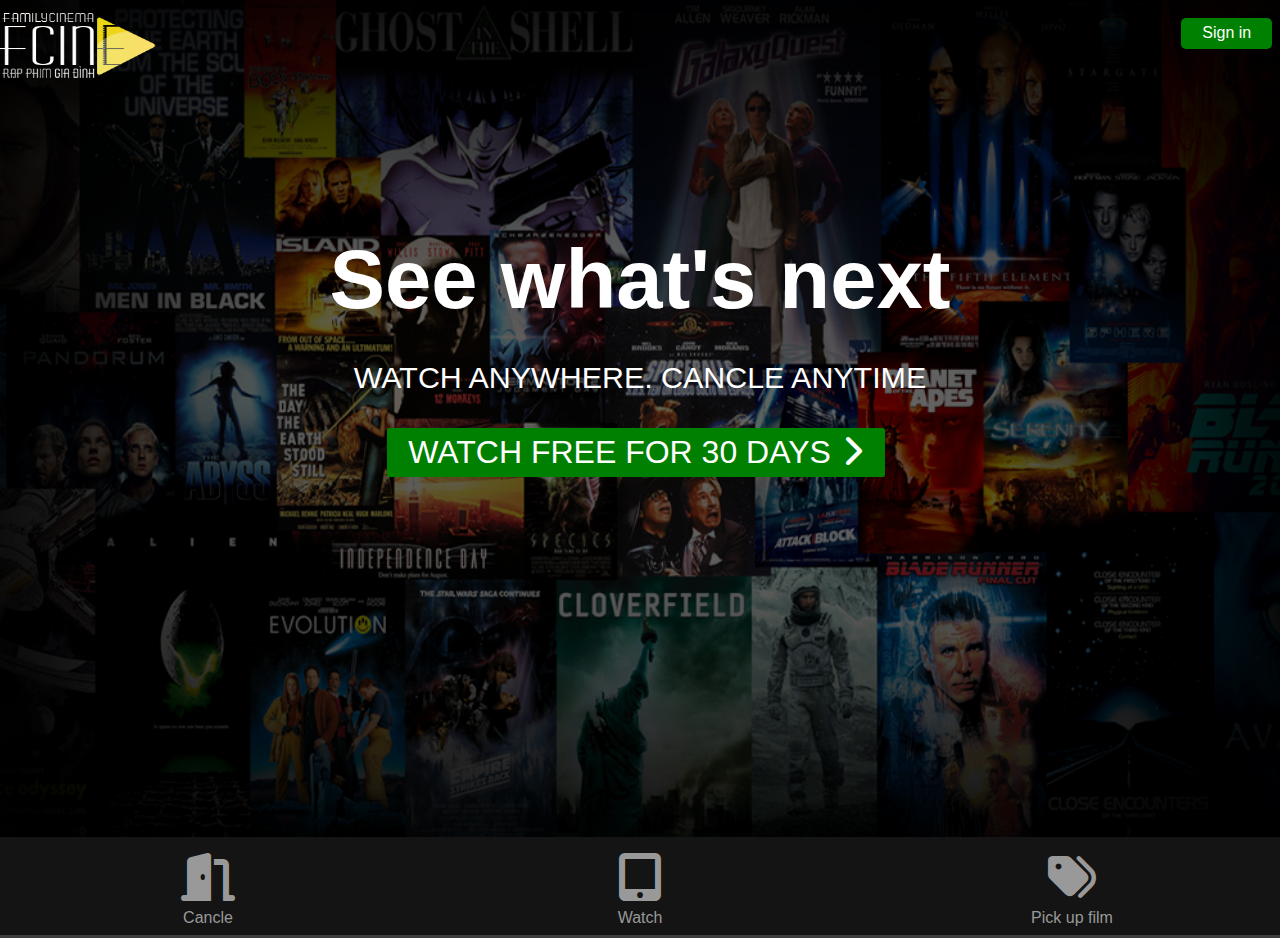
<file: project name/index.html>
<!DOCTYPE html>
<html lang="en">
  <head>
    <meta charset="UTF-8" />
    <meta http-equiv="X-UA-Compatible" content="IE=edge" />
    <meta name="viewport" content="width=device-width, initial-scale=1.0" />
    <link
      rel="stylesheet"
      href="https://use.fontawesome.com/releases/v5.8.2/css/all.css"
      integrity="sha384-o53vJWv+0UjzBfQzYUhtDYW+Pj2yciDJxpsK1OYPAYjqT085Qq/1cq5FLXAZQ7Ay"
      crossorigin="anonymous"
    />
    <link rel="stylesheet" href="css/all.min.css" />
    <link rel="stylesheet" href="css/style.css" />
    <title>Fcine - Watch TV Shows Online, Watch Movies Online</title>
  </head>

  <body>
    <header class="showcase">
      <div class="showcase-top">
        <img src="./logo.png" alt="Fcine" srcset="" />
        <a href="#" class="btn btn-rounded">Sign in</a>
      </div>
      <div class="showcase-content">
        <h1>See what's next</h1>
        <p>Watch anywhere. Cancle anytime</p>
        <a href="#" class="btn btn-xl">
          Watch Free For 30 Days <i class="fas fa-chevron-right btn-icon"> </i>
        </a>
      </div>
    </header>
    <section class="tabs">
      <div class="container">
        <div id="tab-1" class="tab-item tab-border">
          <i class="fas fa-door-open fa-3x"></i>
          <p class="hide-sm">Cancle</p>
        </div>
        <div id="tab-2" class="tab-item">
          <i class="fas fa-tablet-alt fa-3x"></i>
          <p class="hide-sm">Watch</p>
        </div>
        <div id="tab-3" class="tab-item">
          <i class="fas fa-tags fa-3x"></i>
          <p class="hide-sm">Pick up film</p>
        </div>
      </div>
    </section>
  </body>
</html>
</file>
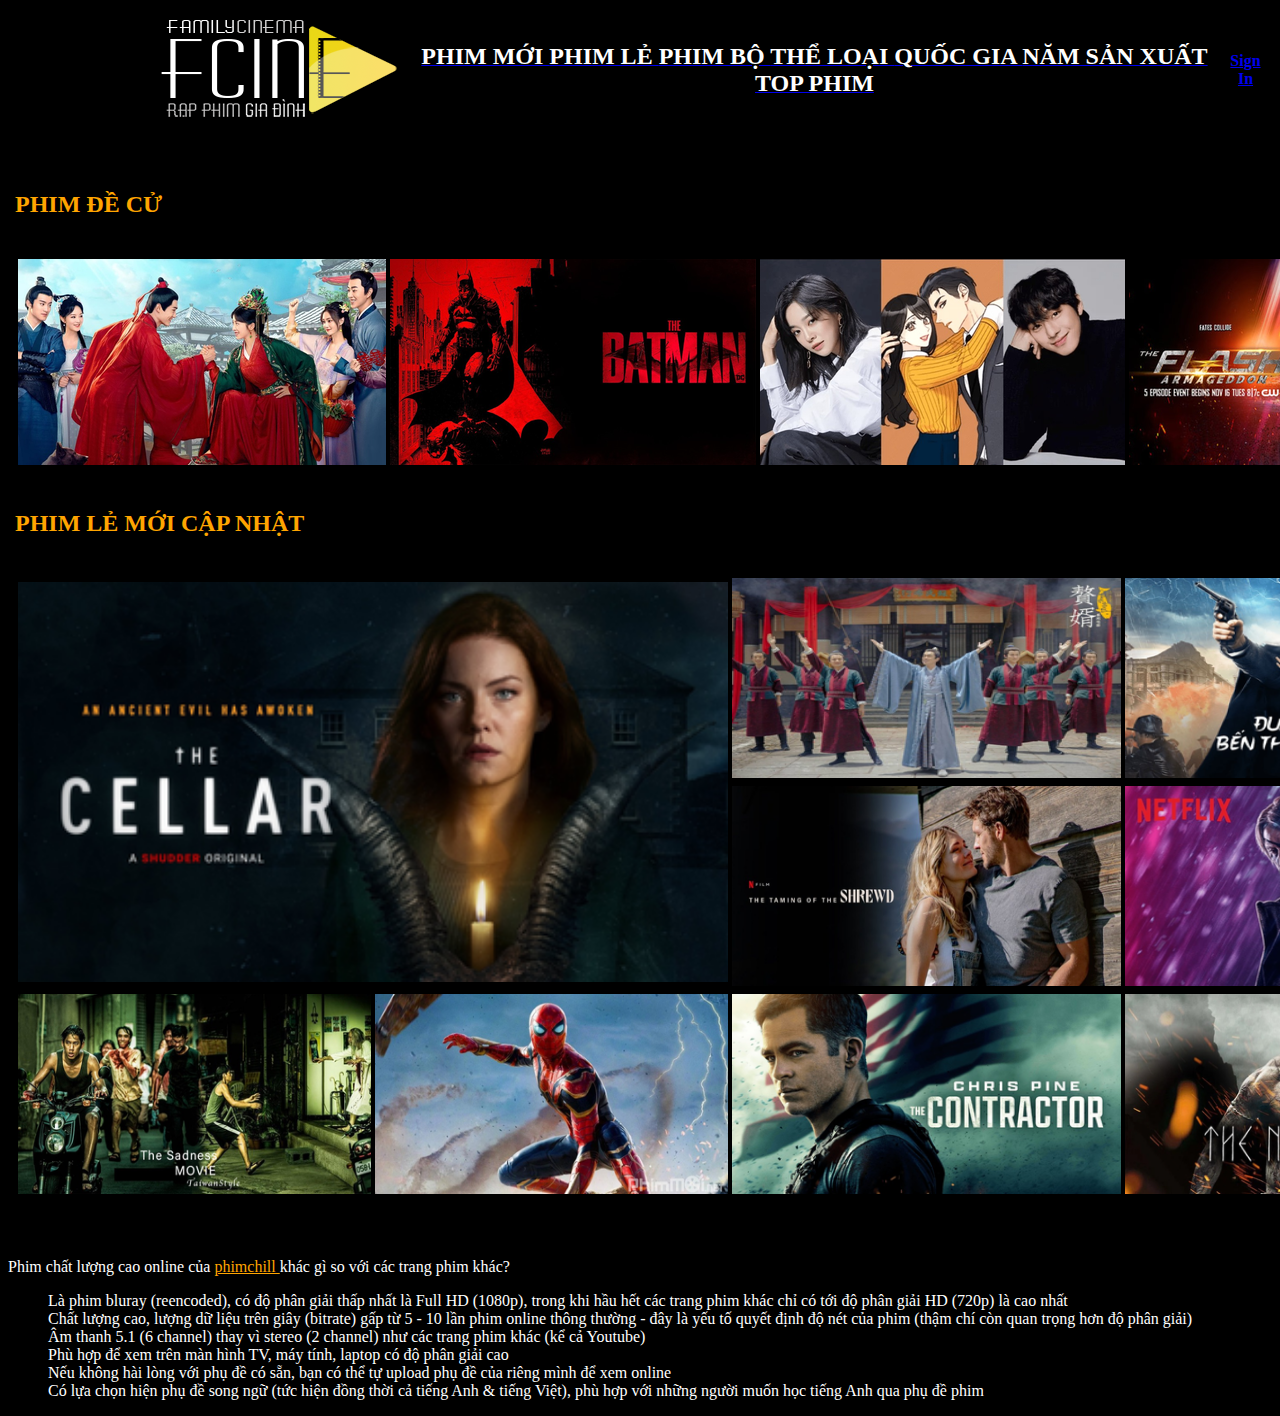
<file: Bai4 HTML/web phim.html>
<!DOCTYPE html>
<html lang="en">

<head>
  <meta charset="UTF-8">
  <meta http-equiv="X-UA-Compatible" content="IE=edge">
  <meta name="viewport" content="width=device-width, initial-scale=1.0">
  <title>Document</title>
  <style>
    li.nostyle {
      list-style-type: none;
    }
  </style>
</head>

<body bgcolor="black">
  <table width="100%">
    <tbody>
      <tr>
        <td width="11%"> </td>
        <td>
          <img src="./logo.png" alt="Có thể là hình ảnh của Fcine" title="Đây là web phim của Fcine.net">
        <th>
          <a href="https://fcine.net/" title="web phim" target="_blank">
            <font color="white" size="5"> PHIM MỚI </font>
          </a>
          <a href="https://fcine.net/" title="web phim" target="_blank">
            <font color="white" size="5"> PHIM LẺ </font>
          </a>
          <a href="https://fcine.net/" title="web phim" target="_blank">
            <font color="white" size="5"> PHIM BỘ </font>
          </a>
          <a href="https://fcine.net/" title="web phim" target="_blank">
            <font color="white" size="5"> THỂ LOẠI </font>
          </a>
          <a href="https://fcine.net/" title="web phim" target="_blank">
            <font color="white" size="5"> QUỐC GIA </font>
          </a>
          <a href="https://fcine.net/" title="web phim" target="_blank">
            <font color="white" size="5"> NĂM SẢN XUẤT </font>
            <a href="https://fcine.net/" title="web phim">
              <font color="white" size="5"> TOP PHIM </font>
        </th>
        <th>
          <a href="/login" class="authLinks redButton" data-uia="header-login-link" color="">Sign In</a>
        </th>
        </td>
      </tr>
    </tbody>

  </table>
  <table width="100%">
    <tbody>
      <tr>
        <td width="15%" bgcolor="black"> </td>
        <td bgcolor="black">
          <br>
          <br>
          <h2>
            <font color="Orange"> PHIM ĐỀ CỬ </font>
          </h2>
          <br>
          <table>
            <tbody>
              <tr>
                <td>
                  <a href="https://fcine.net/" target="_blank">
                    <img src="./project1.png" alt="Có thể là hình ảnh của 1 nhóm người trung cổ">
                  </a>
                </td>
                <td>
                  <a href="https://fcine.net/" target="_blank">
                    <img src="./project2.png" alt="Có thể là hình ảnh của 1 người">
                  </a>
                </td>
                <td>
                  <a href="https://fcine.net/" target="_blank">
                    <img src="./project3.png" alt="Có thể là hình ảnh của 1 người phụ nữ, 1 người đàn ông và 1 cặp đôi">
                  </a>
                </td>
                <td>
                  <a href="https://fcine.net/" target="_blank">
                    <img src="./project4.png" alt="Có thể là hình ảnh của 1 nhóm người đang đứng">
                  </a>
                </td>
              </tr>
              <table>
                <br>
                <font color="orange">
                  <h2> PHIM LẺ MỚI CẬP NHẬT </h2>
                  <br>
                </font>
              </table>
              <table>
                <tbody>
                  <tr>
                    <td rowspan="2" , colspan="2">
                      <img src="./project5.png" alt="Có thể là hình ảnh của 1 người phụ nữ" width="100%" height="400">
                      </a>
                    </td>
                    <td>
                      <img src="./project6.png" alt="Có thể là hình ảnh của nhóm người đang đứng" width="100%"
                        height="200">
                      </a>
                    </td>
                    <td>
                      <img src="./project7.png" alt="Có thể là hình ảnh của 1 đàn ông cầm súng và 1 phụ nữ" width="100%"
                        height="200">
                      </a>
                    </td>
                  </tr>
                  <tr>
                    <td>
                      <img src="./project8.png" alt="Có thể là hình ảnh của 1 cặp đôi" width="100%" height="200">
                      </a>
                    </td>
                    <td>
                      <img src="./project9.png" alt="Có thể là hình ảnh của 1 người đàn ông bịt mắt" width="100%"
                        height="200">
                      </a>
                    </td>
                  </tr>
                  <tr>
                    <td>
                      <img src="./project10.png" alt="Có thể là hình ảnh của 1 nhóm người" width="100%" height="200">
                      </a>
                    </td>
                    <td>
                      <img src="./project11.png" alt="Có thể là hình ảnh của 1 người với bộ đồ đỏ" width="100%"
                        height="200">
                      </a>
                    </td>
                    <td>
                      <img src="./project12.png" alt="Có thể là hình ảnh của 1 người đàn ông" width="100%" height="200">
                      </a>
                    </td>
                    <td>
                      <img src="./project13.png" alt="Có thể là hình ảnh của 1 người đàn ông cởi trần" width="100%"
                        height="200">
                      </a>
                    </td>
                  </tr>
                </tbody>
              </table>
            </tbody>
          </table>
        </td>
      </tr>
    </tbody>
  </table>
  <br>
  <br>
  <br>
  <font color="white">
    Phim chất lượng cao online của
    <font color="orange"> <u> phimchill  </u> </font>
    khác gì so với các trang phim khác?
  </font>
  <ol>
    <font color="white">
      <li class="nostyle">
        Là phim bluray (reencoded), có độ phân giải thấp nhất là Full HD (1080p), trong khi hầu hết các trang
        phim
        khác chỉ có tới độ phân giải HD (720p) là cao nhất
      </li>
      <li class="nostyle">
        Chất lượng cao, lượng dữ liệu trên giây (bitrate) gấp từ 5 - 10 lần phim online thông thường - đây là
        yếu tố
        quyết định độ nét của phim (thậm chí còn quan trọng hơn độ phân giải)
      </li>
      <li class="nostyle">
        Âm thanh 5.1 (6 channel) thay vì stereo (2 channel) như các trang phim khác (kể cả Youtube)
      </li>
      <li class="nostyle">
        Phù hợp để xem trên màn hình TV, máy tính, laptop có độ phân giải cao
      </li>
      <li class="nostyle">
        Nếu không hài lòng với phụ đề có sẵn, bạn có thể tự upload phụ đề của riêng mình để xem online
      </li>
      <li class="nostyle">
        Có lựa chọn hiện phụ đề song ngữ (tức hiện đồng thời cả tiếng Anh & tiếng Việt), phù hợp với những người
        muốn học tiếng Anh qua phụ đề phim
      </li>
    </font>
  </ol>

</body>

</html>
</file>
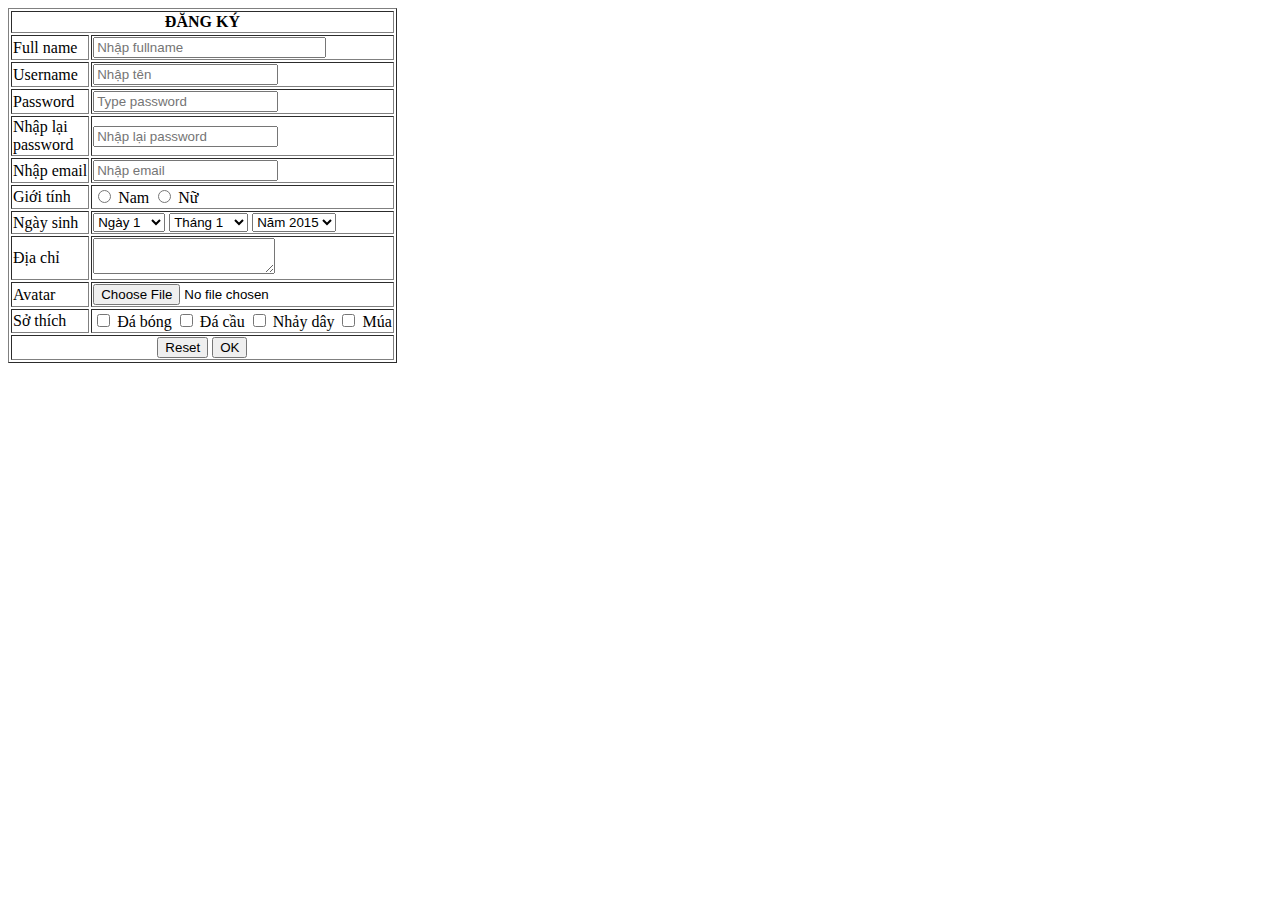
<file: Bai5 HTML/form.html>
<!DOCTYPE html>
<html lang="en">

<head>
  <meta charset="UTF-8">
  <meta http-equiv="X-UA-Compatible" content="IE=edge">
  <meta name="viewport" content="width=device-width, initial-scale=1.0">
  <title>Document</title>
</head>

<body>

  <table border="1" size="50%">
    <form>
      <tbody>
        <tr>
          <th colspan="2"> ĐĂNG KÝ </th>
        </tr>
        <tr>
          <td> Full name </td>
          <td>
            <input type="text" placeholder="Nhập fullname" size="+26" name="full_name">
          </td>
        </tr>
        <tr>
          <td> Username </td>
          <td>
            <input type="text" name="user_name" placeholder="Nhập tên">
          </td>
        </tr>
        <tr>
          <td> Password </td>
          <td>
            <input type="password" name="password" placeholder="Type password">
          </td>
        </tr>
        <tr>
          <td>
            Nhập lại
            <br>
            password
          </td>
          <td>
            <input type="password" placeholder="Nhập lại password">
          </td>
        </tr>
        <tr>
          <td>
            Nhập email
          </td>
          <td>
            <input type="email" placeholder="Nhập email">
          </td>
        </tr>
        <tr>
          <td> Giới tính </td>
          <td>
            <input type="radio" name="gioi_tinh"> Nam
            <input type="radio" name="gioi_tinh"> Nữ
          </td>
        </tr>
        <tr>
          <td> Ngày sinh </td>
          <td>
            <select name="date">
              <option selected>Ngày 1</option>
              <option>Ngày 2</option>
              <option>Ngày 3</option>
              <option>Ngày 4</option>
              <option>Ngày 5</option>
              <option>Ngày 6</option>
              <option>Ngày 7</option>
              <option>Ngày 8</option>
              <option>Ngày 9</option>
              <option>Ngày 10</option>
              <option>Ngày 11</option>
              <option>Ngày 12</option>
              <option>Ngày 13</option>
              <option>Ngày 14</option>
              <option>Ngày 15</option>
              <option>Ngày 16</option>
              <option>Ngày 17</option>
              <option>Ngày 18</option>
              <option>Ngày 19</option>
              <option>Ngày 20</option>
              <option>Ngày 21</option>
              <option>Ngày 22</option>
              <option>Ngày 23</option>
              <option>Ngày 24</option>
              <option>Ngày 25</option>
              <option>Ngày 26</option>
              <option>Ngày 27</option>
              <option>Ngày 28</option>
              <option>Ngày 29</option>
              <option>Ngày 30</option>
              <option>Ngày 31</option>
            </select>
            <select name="month">
              <option selected>Tháng 1</option>
              <option>Tháng 2</option>
              <option>Tháng 3</option>
              <option>Tháng 4</option>
              <option>Tháng 5</option>
              <option>Tháng 6</option>
              <option>Tháng 7</option>
              <option>Tháng 8</option>
              <option>Tháng 9</option>
              <option>Tháng 10</option>
              <option>Tháng 11</option>
              <option>Tháng 12</option>
            </select>
            <select name="year">
              <option>Năm 1970</option>
              <option>Năm 1971</option>
              <option>Năm 1972</option>
              <option>Năm 1973</option>
              <option>Năm 1974</option>
              <option>Năm 1975</option>
              <option>Năm 1976</option>
              <option>Năm 1977</option>
              <option>Năm 1978</option>
              <option>Năm 1979</option>
              <option>Năm 1980</option>
              <option>Năm 1981</option>
              <option>Năm 1982</option>
              <option>Năm 1983</option>
              <option>Năm 1984</option>
              <option>Năm 1985</option>
              <option>Năm 1986</option>
              <option>Năm 1987</option>
              <option>Năm 1988</option>
              <option>Năm 1989</option>
              <option>Năm 1990</option>
              <option>Năm 1991</option>
              <option>Năm 1992</option>
              <option>Năm 1993</option>
              <option>Năm 1994</option>
              <option>Năm 1995</option>
              <option>Năm 1996</option>
              <option>Năm 1997</option>
              <option>Năm 1998</option>
              <option>Năm 1999</option>
              <option>Năm 2000</option>
              <option>Năm 2001</option>
              <option>Năm 2002</option>
              <option>Năm 2003</option>
              <option>Năm 2004</option>
              <option>Năm 2005</option>
              <option>Năm 2006</option>
              <option>Năm 2007</option>
              <option>Năm 2008</option>
              <option>Năm 2009</option>
              <option>Năm 2010</option>
              <option>Năm 2011</option>
              <option>Năm 2012</option>
              <option>Năm 2013</option>
              <option>Năm 2014</option>
              <option selected="">Năm 2015</option>
              <option>Năm 2016</option>
              <option>Năm 2017</option>
              <option>Năm 2018</option>
              <option>Năm 2019</option>
              <option>Năm 2021</option>
              <option>Năm 2022</option>
            </select>
          </td>
        </tr>
        <tr>
          <td> Địa chỉ </td>
          <td>
            <textarea name="text"></textarea>
          </td>
        </tr>
        <tr>
          <td> Avatar </td>
          <td> 
            <input type="file" accept="image/*"> 
          </td>
        </tr>
        <tr>
          <td> Sở thích </td>
          <td>
            <input type="checkbox"> Đá bóng
            <input type="checkbox"> Đá cầu
            <input type="checkbox"> Nhảy dây
            <input type="checkbox"> Múa
          </td>
        </tr>
        <tr>
          <td align="center" colspan="2">
            <button type="reset"> Reset </button>
            <button type="submit"> OK </button>
          </td>
        </tr>
      </tbody>
    </form>
  </table>

</body>

</html>
</file>
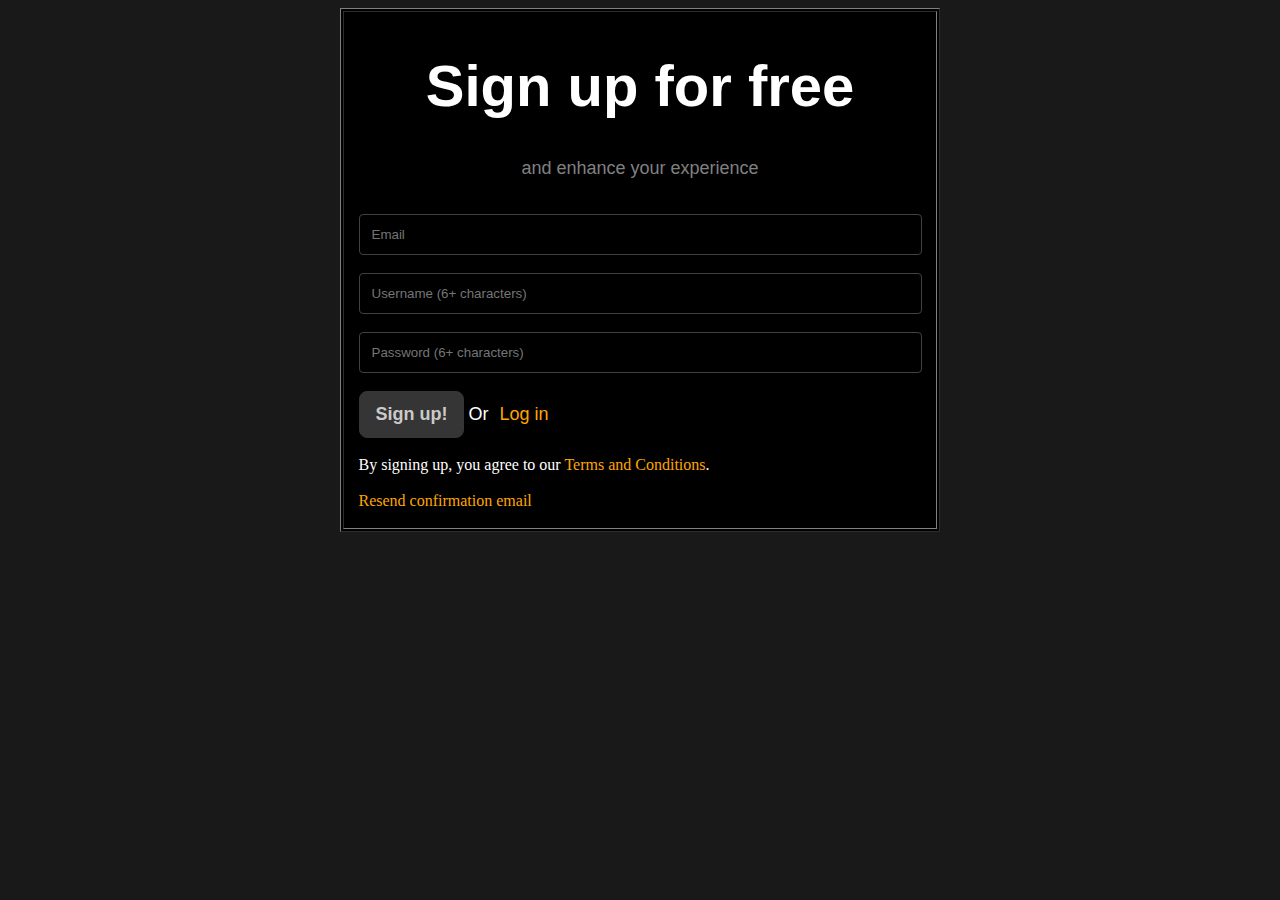
<file: Bai5 HTML/form2.html>
<!DOCTYPE html>
<html lang="en">

<head>
  <meta charset="UTF-8">
  <meta http-equiv="X-UA-Compatible" content="IE=edge">
  <meta name="viewport" content="width=device-width, initial-scale=1.0">
  <title>Document</title>

  <style>
    table.one {
      border-color: #191919;
      border: none
    }

    input[type=text],
    [type=email],
    [type=password] {
      border: 1px solid;
      border-color: #414141;
      border-radius: 4px;
      padding: 12px;
      background-color: black;
      color: white;
    }

    .button1 {
      border: 1px solid;
      border-color: #353535;
      background-color: #353535;
      padding: 12px 16px;
      border-radius: 8px;
    }

    .button2 {
      background-color: black;
      border: none;
    }
  </style>
</head>

<body bgcolor="191919">
  <table align="center" border="1" bgcolor="black" width="600">
    <tbody>
      <tr>
        <td>
          <h1 style="color:white;font-family:Arial;text-align:center;font-size:58px;">
            <b>
              Sign up for free
            </b>
          </h1>
          <p style="color: grey;font-family: Arial;text-align: center;font-size: 18px;">
            and enhance your experience
          </p>
          <table align="center" width="530" height="330">
            <tbody>
              <tr>
                <td>
                  <form action="">
                    <input type="email" name="_emmai" placeholder="Email" size="65">
                    <br>
                    <br>
                    <input type="text" name="_username" placeholder="Username (6+ characters)" size="65">
                    <br>
                    <br>
                    <input type="password" name="_password" placeholder="Password (6+ characters)" size="65">
                    <br>
                    <br>
                    <button type="submit" class="button1">
                      <font color="#cacaca" face="Arial" size="4">
                        <b>
                          Sign up!
                        </b>
                      </font>
                    </button>
                    <font color="white" face="Arial" size="4">
                      Or
                    </font>
                    <button type="submit" class="button2">
                      <font color="orange" face="Arial" size="4">
                        Log in
                      </font>
                    </button>
                  </form>
                  <br>
                  <font color="white" size="3">
                    By signing up, you agree to our <font color="orange" size="3">Terms and Conditions</font>.
                  </font>
                  <br>
                  <br>
                  <font color="orange" size="3">Resend confirmation email</font>
                </td>
              </tr>
            </tbody>
          </table>
        </td>
      </tr>
    </tbody>
  </table>
</body>

</html>
</file>
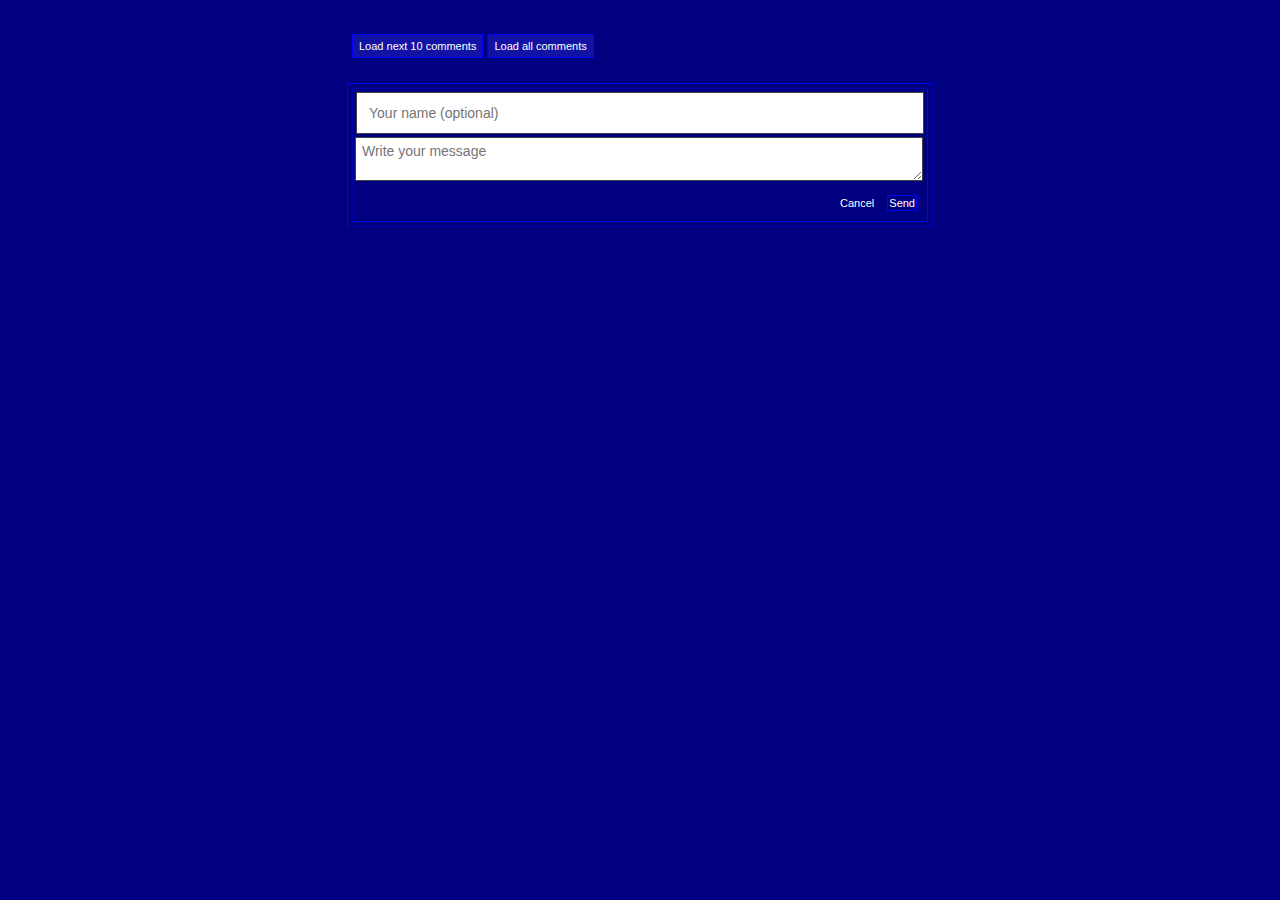
<file: Bai5 HTML/form3.html>
<!DOCTYPE html>
<html lang="en">

<head>
  <meta charset="UTF-8">
  <meta http-equiv="X-UA-Compatible" content="IE=edge">
  <meta name="viewport" content="width=device-width, initial-scale=1.0">
  <title>Document</title>
  <style>
    table {
      padding: 2px;
      border-color: blue;
    }

    input[type=text] {
      border: 1px solid;
      border-color: #414141;
      width: 189px;
      margin: 2px;
      padding: 12px;
      padding-right: 365px;
      background-color: white;
      font-size: 14px;
      font-family: Arial;
      color: grey;
    }

    textarea {
      border: 1px solid;
      border-color: #414141;
      width: 554px;
      margin: 1px;
      padding: 5px 6px;
      background-color: white;
      font-size: 14px;
      font-family: Arial;
      color: grey;
    }

    .button1 {
      border: 1px solid blue;
      padding: 5px 6px;
      background-color: rgb(18, 18, 165);
      font-size: 11px;
      font-family: Arial;
      color: white;
    }

    .button2 {
      border: 1px solid blue;
      padding: 5px 6px;
      background-color: rgb(18, 18, 165);
      font-size: 11px;
      font-family: Arial;
      color: white;
    }

    .button3 {
      border: none;
      background-color: navy;
      margin: 4px;
      padding: 1px;
      font-size: 11px;
      font-family: Arial;
      color: white;
    }

    .button4 {
      border: 1px solid;
      border-color: blue;
      background-color: navy;
      margin: 4px;
      padding: 1px;
      font-size: 11px;
      font-family: Arial;
      color: white;
    }
  </style>

</head>

<body bgcolor="navy">
  <table align="center">
    <tbody>
      <tr>
        <td>
          <table align="left">
            <tbody>
              <tr>
                <td>
                  <p>
                    <button class="button1">Load next 10 comments</button>
                    <button class="button2">Load all comments</button>
                  </p>
                </td>
              </tr>
            </tbody>
          </table>
        </td>
      </tr>
      <tr>
        <td>
          <table align="center" border="1" width="560">
            <form>
              <tbody>
                <tr>
                  <td>
                    <input type="text" placeholder="Your name (optional)">
                    <br>
                    <textarea placeholder="Write your message"></textarea>
                    <br>
                    <table align="right">
                      <tbody>
                        <tr>
                          <td>
                            <button type="reset" class="button3">Cancel</button>
                            <button type="submit" class="button4">Send</button>
                          </td>
                        </tr>
                      </tbody>
                    </table>
                  </td>
                </tr>
              </tbody>
            </form>
          </table>
        </td>
      </tr>
    </tbody>
  </table>
</body>

</html>
</file>
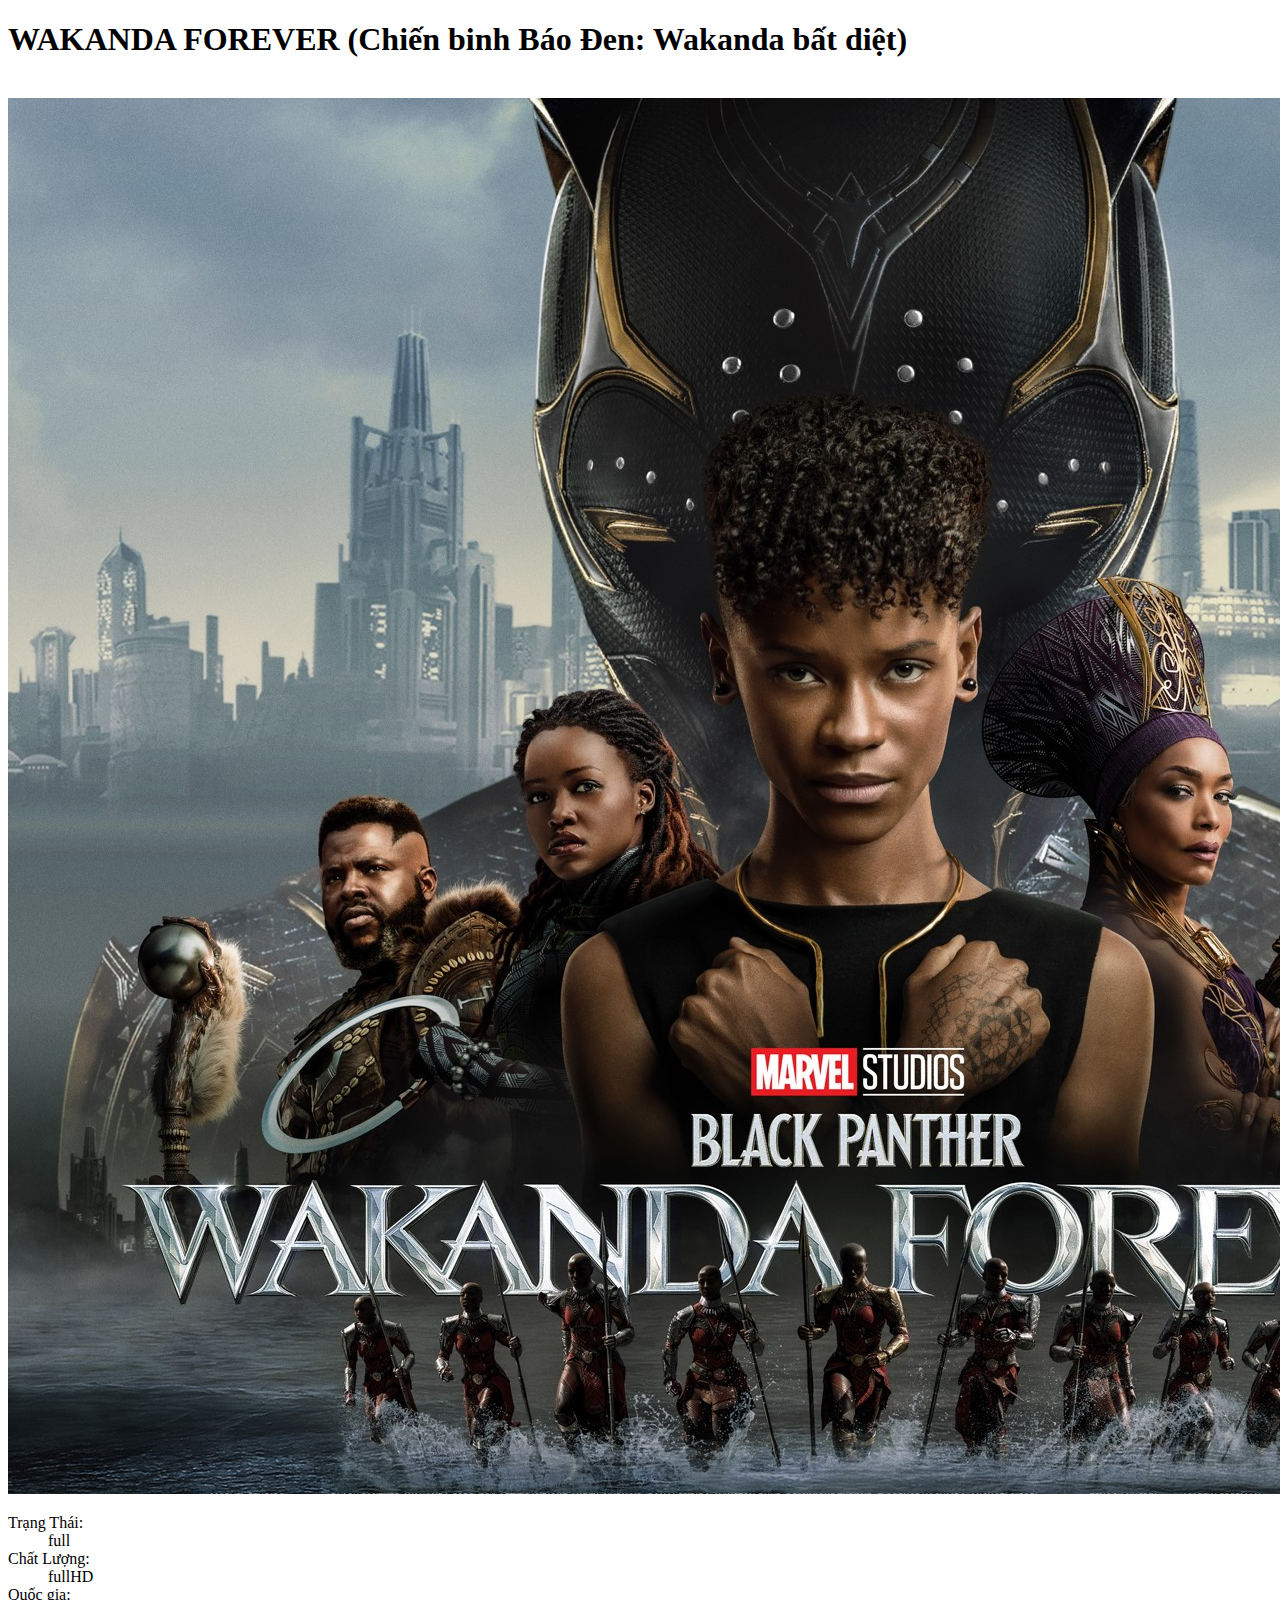
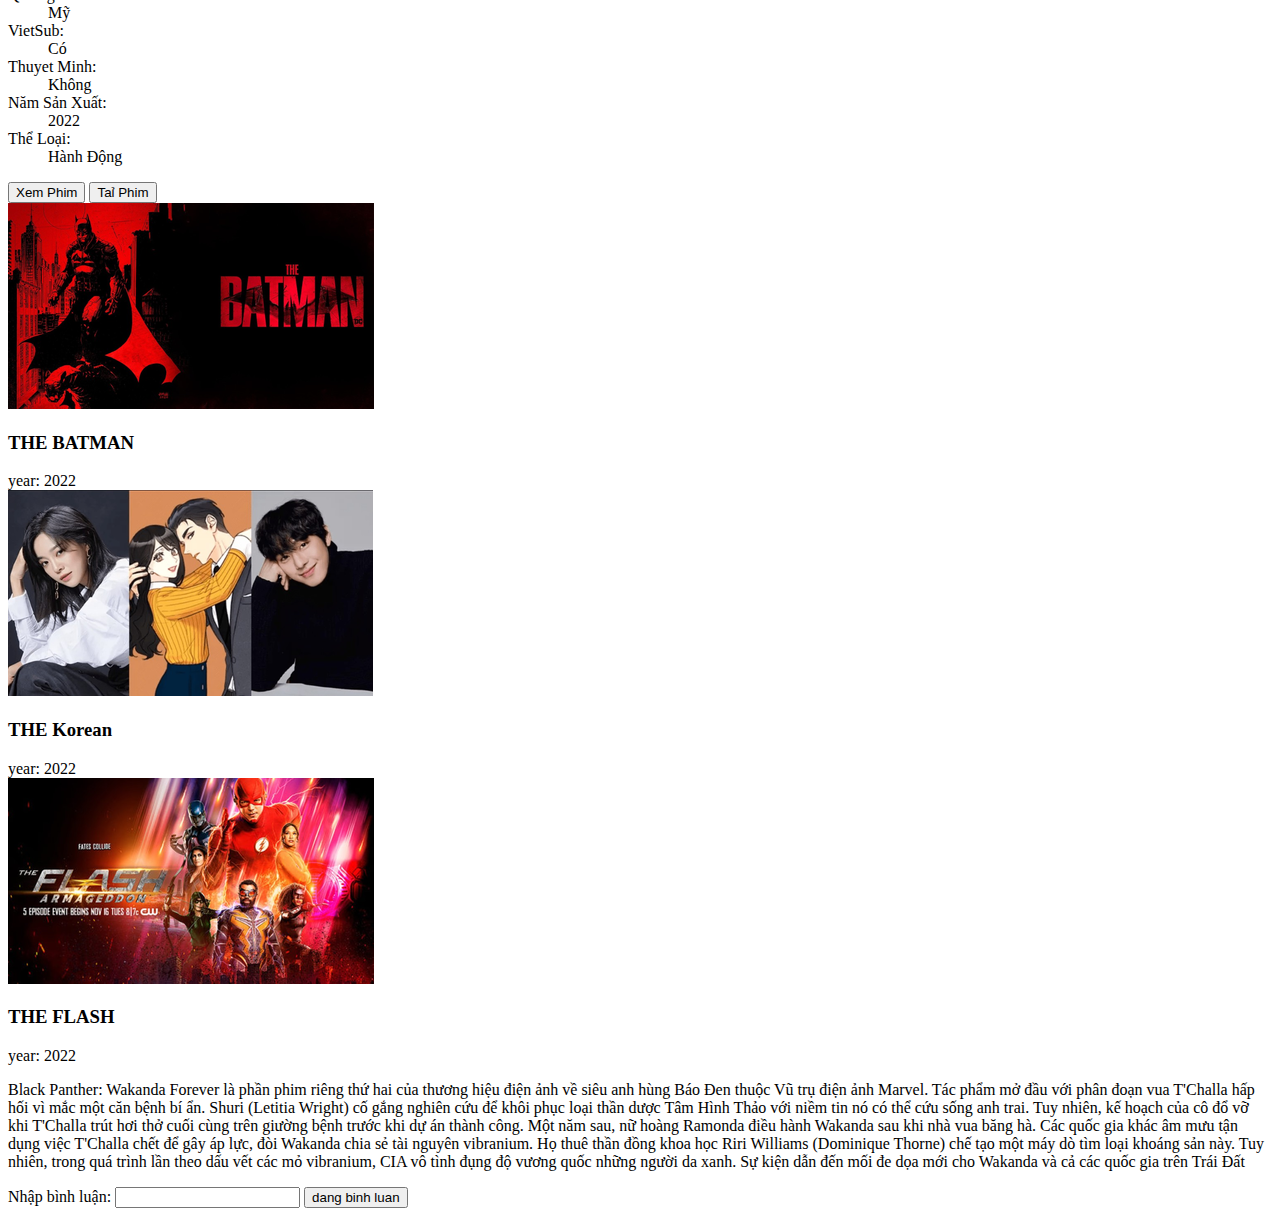
<file: chitiet/phimchitiet.html>
<!DOCTYPE html>
<html lang="en">
  <head>
    <meta charset="UTF-8" />
    <meta http-equiv="X-UA-Compatible" content="IE=edge" />
    <meta name="viewport" content="width=device-width, initial-scale=1.0" />
    <title>Document</title>
  </head>
  <body>
    <div class="heading body"></div>
    <div class="body">
      <h1 id="tieu de phim">
        WAKANDA FOREVER (Chiến binh Báo Đen: Wakanda bất diệt)
      </h1>
      <br />
      <div class="imgPhim">
        <img src="01-8306.jpg" alt="anh dang loi" />
      </div>
      <div id="thethongtinphim">
        <dl>
          <dt>Trạng Thái:</dt>
          <dd>full</dd>
          <dt>Chất Lượng:</dt>
          <dd>fullHD</dd>
          <dt>Quốc gia:</dt>
          <dd>Mỹ</dd>
          <dt>VietSub:</dt>
          <dd>Có</dd>
          <dt>Thuyet Minh:</dt>
          <dd>Không</dd>
          <dt>Năm Sản Xuất:</dt>
          <dd>2022</dd>
          <dt>Thể Loại:</dt>
          <dd>Hành Động</dd>
        </dl>
      </div>
      <div class="hanhdong">
        <button style="button">Xem Phim</button>
        <button style="button">Taỉ Phim</button>
      </div>
      <div class="leftArticle">
        <aside id="contentSide">
          <div class="content">
            <article id="movie1">
              <a href=""></a>
              <img src="project2.png" alt="anh loi" />
              <div class="data">
                <h3>THE BATMAN</h3>
              </div>
              <div class="danhgia">
                <span class="year">year: 2022</span>
              </div>
            </article>
            <article id="movie2">
              <a href=""></a>
              <img src="project3.png" alt="anh loi" />
              <div class="data">
                <h3>THE Korean</h3>
              </div>
              <div class="danhgia">
                <span class="year">year: 2022</span>
              </div>
            </article>
            <article id="movie4">
              <a href=""></a>
              <img src="project4.png" alt="anh loi" />
              <div class="data">
                <h3>THE FLASH</h3>
              </div>
              <div class="danhgia">
                <span class="year">year: 2022</span>
              </div>
            </article>
          </div>
        </aside>
      </div>
      <div class="review">
        <p>
          Black Panther: Wakanda Forever là phần phim riêng thứ hai của thương
          hiệu điện ảnh về siêu anh hùng Báo Đen thuộc Vũ trụ điện ảnh Marvel.
          Tác phẩm mở đầu với phân đoạn vua T'Challa hấp hối vì mắc một căn bệnh
          bí ẩn. Shuri (Letitia Wright) cố gắng nghiên cứu để khôi phục loại
          thần dược Tâm Hình Thảo với niềm tin nó có thể cứu sống anh trai. Tuy
          nhiên, kế hoạch của cô đổ vỡ khi T'Challa trút hơi thở cuối cùng trên
          giường bệnh trước khi dự án thành công. Một năm sau, nữ hoàng Ramonda
          điều hành Wakanda sau khi nhà vua băng hà. Các quốc gia khác âm mưu
          tận dụng việc T'Challa chết để gây áp lực, đòi Wakanda chia sẻ tài
          nguyên vibranium. Họ thuê thần đồng khoa học Riri Williams (Dominique
          Thorne) chế tạo một máy dò tìm loại khoáng sản này. Tuy nhiên, trong
          quá trình lần theo dấu vết các mỏ vibranium, CIA vô tình đụng độ vương
          quốc những người da xanh. Sự kiện dẫn đến mối đe dọa mới cho Wakanda
          và cả các quốc gia trên Trái Đất
        </p>
      </div>
      <div class="comment">
        <span> Nhập bình luận: </span>
        <input type="text" />
        <button>dang binh luan</button>
      </div>
    </div>
  </body>
</html>
</file>
<file: project name/css/style.css>
:root {
  --primary-color: green;
  --dark-color: #141414;
}

* {
  box-sizing: border-box;
  margin: 0;
  padding: 0;
}

body {
  font-family: Arial, sans-serif;
  -wenkit-font-smoothing: antialiased;
  background: #000;
  color: #999;
}

ul {
  list-style: none;
}

h1,
h2,
h3,
h4 {
  color: #fff;
}

a {
  color: #fff;
  text-decoration: none;
}

/* 1 rem = 16 bit */
p {
  margin: 0.5rem 0;
}

img {
  width: 100%;
}

.showcase {
  width: 100%;
  height: 93vh;
  position: relative;
  background: url("../top-10-phim-khoa-hoc-vien-tuong-hay-nhat-nam-2020-thumbnail.jpg")
    no-repeat center center/cover;
}

.showcase::after {
  content: "";
  position: absolute;
  top: 0;
  left: 0;
  width: 100%;
  height: 100%;
  z-index: 1;
  background-color: rgba(0, 0, 0, 0.6);
  box-shadow: inset 120px 100px 250px #000000, inset -120px -100px 250px #000000;
}

.showcase-top {
  position: relative;
  z-index: 2;
  height: 90px;
}

.showcase-top img {
  width: 170px;
  position: absolute;
  top: 50%;
  left: 6%;
  transform: translate(-50%, -50%);
}

.showcase-top a {
  position: absolute;
  top: 20%;
  right: 0;
}

.showcase-content {
  position: relative;
  margin: auto;
  display: flex;
  flex-direction: column;
  justify-content: center;
  align-items: center;
  text-align: center;
  margin-top: 9rem;
  z-index: 2;
}

.showcase-content h1 {
  font-weight: 700;
  font-size: 5.2rem;
  line-height: 1.1;
  margin: 0 0 2rem;
}

.showcase-content p {
  text-transform: uppercase;
  color: #fff;
  font-weight: 400;
  font-size: 1.9rem;
  line-height: 1.25;
  margin: 0 0 2rem;
}

/* Tab */
.tabs {
  background: var(--dark-color);
  padding-top: 1rem;
  border-bottom: 3px solid #3d3d3d;
}

.tabs .container {
  display: grid;
  grid-template-columns: repeat(3, 1fr);
  grid-gap: 1rem;
  align-items: center;
  justify-content: center;
  text-align: center;
}

/* Button */
.btn {
  display: inline-block;
  background-color: var(--primary-color);
  color: #fff;
  padding: 0.4rem 1.3rem;
  font-size: 1rem;
  text-align: center;
  border: none;
  cursor: pointer;
  margin-right: 0.5rem;
  outline: none;
  border-radius: 2px;
}

.btn:hover {
  opacity: 0.9;
}

.btn-rounded {
  border-radius: 5px;
}

.btn-xl {
  font-size: 2rem;
  padding: 1.5rem 2.1 rem;
  text-transform: uppercase;
}

.btn-lg {
  font-size: 1rem;
  padding: 0.6rem 1.3 rem;
  text-transform: uppercase;
}
</file>
